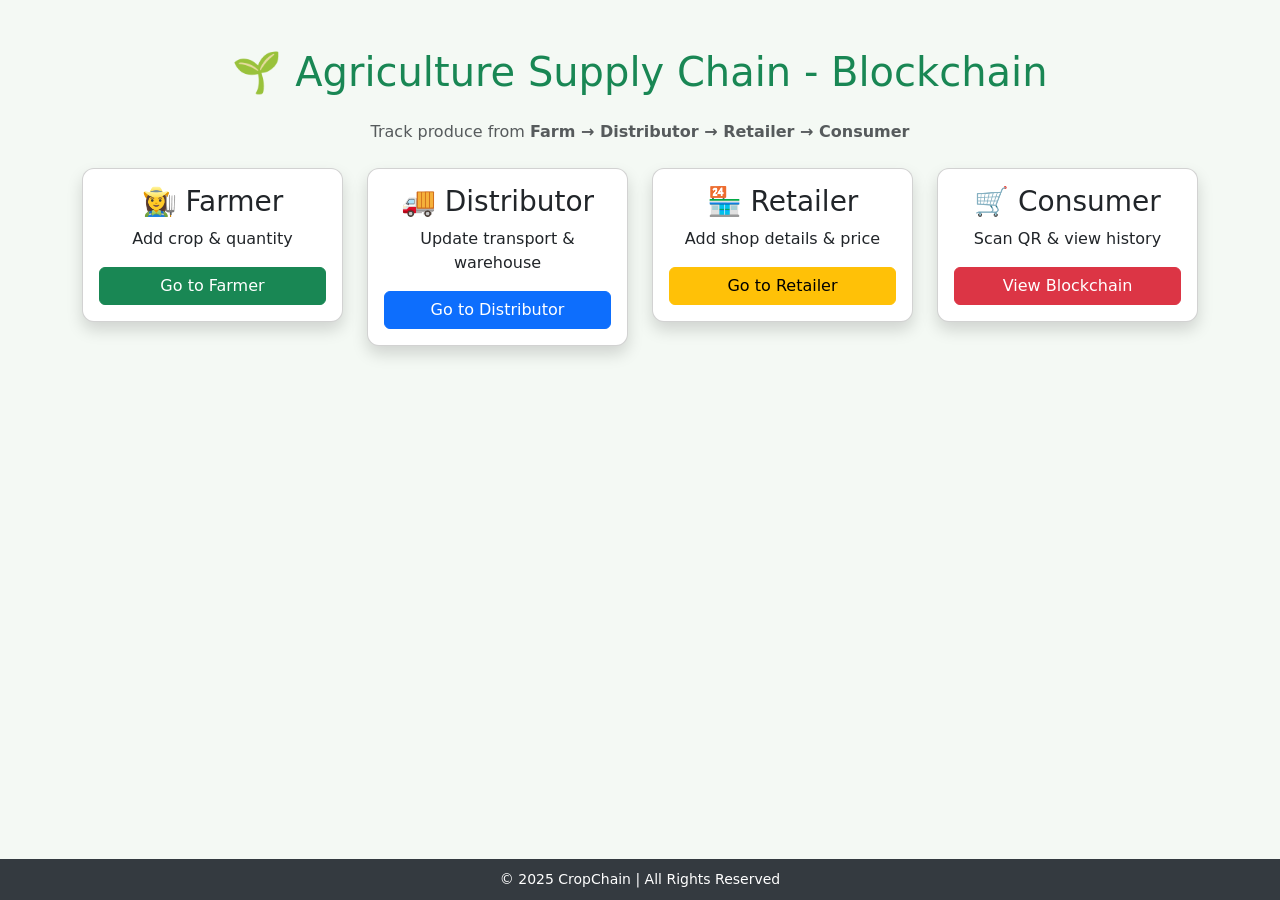
<file: templates/index.html>
<!DOCTYPE html>
<html lang="en">
<head>
  <meta charset="UTF-8">
  <title>Agriculture Blockchain System</title>
  <link rel="stylesheet" href="https://cdn.jsdelivr.net/npm/bootstrap@5.3.3/dist/css/bootstrap.min.css">
  <style>
    body {
      background: #f4f9f4;
    }
    .card {
      border-radius: 12px;
      transition: transform 0.2s;
    }
    .card:hover {
      transform: scale(1.05);
    }
  </style>
</head>
<body class="container mt-5">

  <h1 class="text-center text-success mb-4">🌱 Agriculture Supply Chain - Blockchain</h1>
  <p class="text-center text-muted">Track produce from <b>Farm → Distributor → Retailer → Consumer</b></p>

  <div class="row mt-4">
    <div class="col-md-3">
      <div class="card shadow text-center p-3">
        <h3>👩‍🌾 Farmer</h3>
        <p>Add crop & quantity</p>
        <a href="/farmer" class="btn btn-success">Go to Farmer</a>
      </div>
    </div>

    <div class="col-md-3">
      <div class="card shadow text-center p-3">
        <h3>🚚 Distributor</h3>
        <p>Update transport & warehouse</p>
        <a href="/distributor" class="btn btn-primary">Go to Distributor</a>
      </div>
    </div>

    <div class="col-md-3">
      <div class="card shadow text-center p-3">
        <h3>🏪 Retailer</h3>
        <p>Add shop details & price</p>
        <a href="/retailer" class="btn btn-warning">Go to Retailer</a>
      </div>
    </div>

    <div class="col-md-3">
      <div class="card shadow text-center p-3">
        <h3>🛒 Consumer</h3>
        <p>Scan QR & view history</p>
        <a href="/chain" class="btn btn-danger">View Blockchain</a>
      </div>
    </div>
  </div>
 <!-- Footer -->
<footer class="footer">
  &copy; 2025 CropChain  | All Rights Reserved
</footer>

<style>
  .footer {
    position: fixed;
    bottom: 0;
    left: 0;
    width: 100%;
    background: #343a40;   /* dark footer */
    color: white;
    text-align: center;
    padding: 10px 0;
    font-size: 14px;
  }
</style>



</body>
</html>
</file>
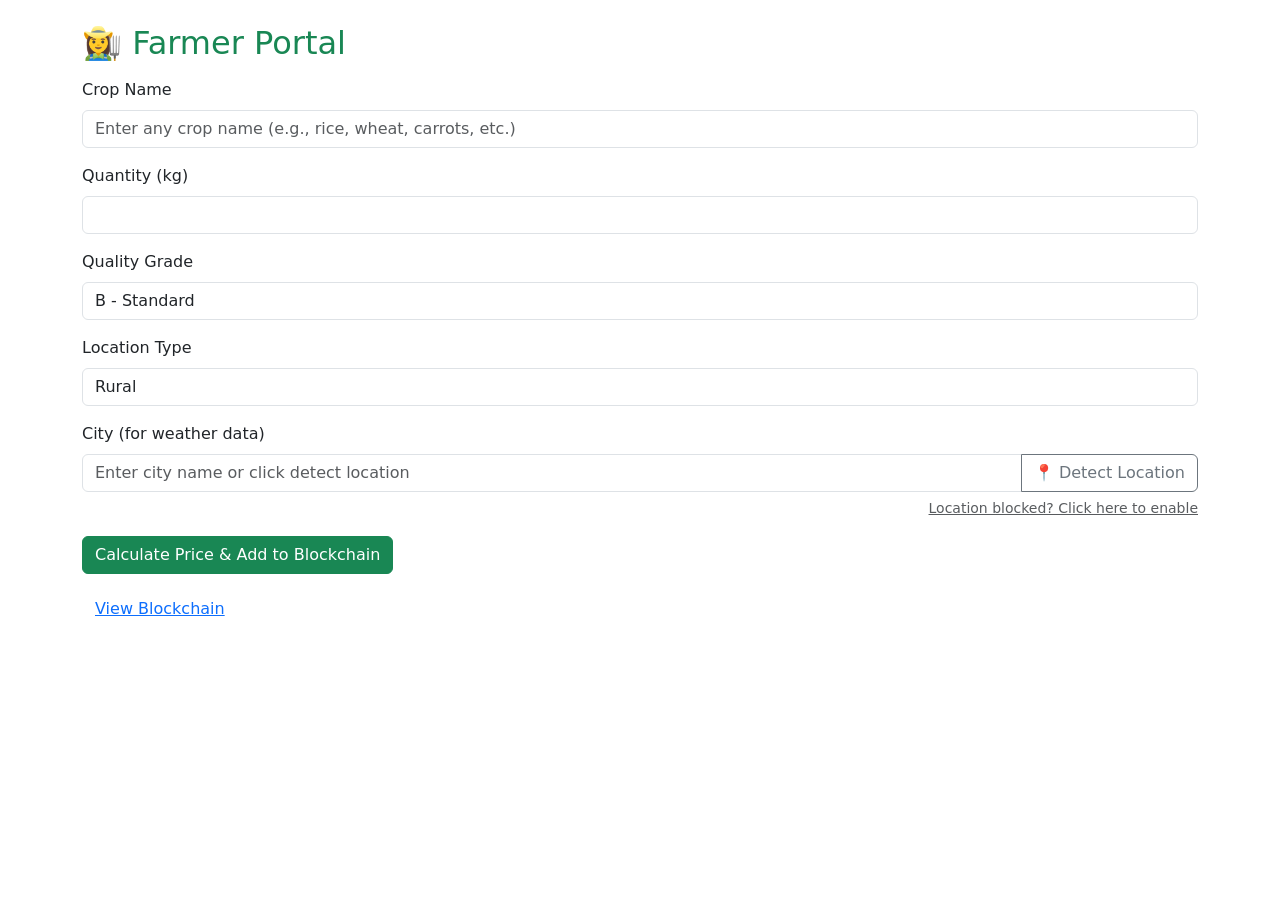
<file: templates/farmer.html>
<!DOCTYPE html>
<html lang="en">
<head>
  <meta charset="UTF-8">
  <title>Farmer Portal</title>
  <link rel="stylesheet" href="https://cdn.jsdelivr.net/npm/bootstrap@5.3.3/dist/css/bootstrap.min.css">
  <style>
    .modal {
      display: none;
      position: fixed;
      z-index: 1000;
      left: 0;
      top: 0;
      width: 100%;
      height: 100%;
      background-color: rgba(0,0,0,0.4);
    }
    .modal-content {
      background-color: #fefefe;
      margin: 15% auto;
      padding: 20px;
      border: 1px solid #888;
      width: 80%;
      max-width: 600px;
      border-radius: 8px;
    }
    .close {
      color: #aaa;
      float: right;
      font-size: 28px;
      font-weight: bold;
      cursor: pointer;
    }
    .close:hover {
      color: black;
    }
  </style>
  <script>
    // Function to open browser-specific location settings
    function showBrowserSettings(event) {
      event.preventDefault();
      if (navigator.userAgent.indexOf('Chrome') !== -1) {
        window.open('chrome://settings/content/location', '_blank');
      } else if (navigator.userAgent.indexOf('Firefox') !== -1) {
        window.open('about:preferences#privacy', '_blank');
      } else if (navigator.userAgent.indexOf('Safari') !== -1) {
        window.open('x-apple.systempreferences:com.apple.preference.security?Privacy_LocationServices', '_blank');
      } else {
        showLocationHelp();
      }
    }
    
    // Show help modal with instructions
    function showLocationHelp() {
      document.getElementById('locationHelpModal').style.display = 'block';
    }

    function closeLocationHelp() {
      document.getElementById('locationHelpModal').style.display = 'none';
    }

    async function getLocation() {
      if (navigator.geolocation) {
        try {
          // First check permission status
          const permissionStatus = await navigator.permissions.query({ name: 'geolocation' });
          
          if (permissionStatus.state === 'denied') {
            // If permission is denied, open browser settings
            if (confirm('Location access is blocked. Would you like to open browser settings to enable it?')) {
              if (navigator.userAgent.indexOf('Chrome') !== -1) {
                // For Chrome
                window.open('chrome://settings/content/location', '_blank');
              } else if (navigator.userAgent.indexOf('Firefox') !== -1) {
                // For Firefox
                window.open('about:preferences#privacy', '_blank');
              } else if (navigator.userAgent.indexOf('Safari') !== -1) {
                // For Safari
                window.open('x-apple.systempreferences:com.apple.preference.security?Privacy_LocationServices', '_blank');
              } else {
                // Generic instructions
                showLocationHelp();
              }
            }
            document.getElementById('locationStatus').innerHTML = 
              '<span class="text-warning">⚠️ Please enable location access in your browser settings and try again.</span>';
            return;
          }

          document.getElementById('locationStatus').innerHTML = 
            '<span class="text-info">⏳ Detecting your location...</span>';
          
          // Request location with high accuracy
          const options = {
            enableHighAccuracy: true,
            timeout: 10000,
            maximumAge: 0
          };
          
          navigator.geolocation.getCurrentPosition(showPosition, showError, options);
          
        } catch (err) {
          console.error('Permission check error:', err);
          // Fallback to normal geolocation request
          navigator.geolocation.getCurrentPosition(showPosition, showError, {
            enableHighAccuracy: true,
            timeout: 10000,
            maximumAge: 0
          });
        }
      } else {
        document.getElementById('locationStatus').innerHTML = 
          '<span class="text-danger">❌ Geolocation is not supported by this browser. Please enter city manually.</span>';
      }
    }

    function showPosition(position) {
      const lat = position.coords.latitude;
      const lon = position.coords.longitude;
      
      document.getElementById('locationStatus').innerHTML = 
        '<span class="text-info">🔄 Getting city name from coordinates...</span>';
      
      // Use reverse geocoding to get city name
      fetch(`https://api.openweathermap.org/geo/1.0/reverse?lat=${lat}&lon=${lon}&limit=1&appid=4c841d833151e03cef03baabc6c7570f`)
        .then(response => {
          if (!response.ok) {
            throw new Error('Network response was not ok');
          }
          return response.json();
        })
        .then(data => {
          if (data && data.length > 0) {
            const cityName = data[0].name;
            document.getElementById('city').value = cityName;
            document.getElementById('locationStatus').innerHTML = 
              `<span class="text-success">✅ Location detected: ${cityName}</span>`;
          } else {
            throw new Error('No city data found');
          }
        })
        .catch(error => {
          console.error('Error:', error);
          document.getElementById('locationStatus').innerHTML = 
            '<span class="text-warning">⚠️ Could not get city name. Please enter manually.</span>';
        });
    }

    function showError(error) {
      let message = '';
      let instructions = '';
      
      switch(error.code) {
        case error.PERMISSION_DENIED:
          message = "Location access was denied.";
          instructions = 
            "<br>To enable location access:" +
            "<br>1. Click the location icon (🔒) in your browser's address bar" +
            "<br>2. Select 'Allow' for location access" +
            "<br>3. Refresh the page and try again" +
            "<br><br>Or simply enter your city name manually.";
          break;
        case error.POSITION_UNAVAILABLE:
          message = "Location information is unavailable.";
          instructions = "<br>Please check your device's location settings or enter city manually.";
          break;
        case error.TIMEOUT:
          message = "Location request timed out.";
          instructions = "<br>Please check your internet connection or enter city manually.";
          break;
        default:
          message = "An unknown error occurred.";
          instructions = "<br>Please enter your city manually.";
      }
      
      document.getElementById('locationStatus').innerHTML = 
        `<span class="text-warning">⚠️ ${message}</span>` +
        `<small class="d-block text-muted">${instructions}</small>` +
        '<button type="button" class="btn btn-link btn-sm p-0" onclick="showLocationHelp()">Need help?</button>';
    }
  </script>
</head>
<body class="container mt-4">
  <h2 class="text-success">👩‍🌾 Farmer Portal</h2>
  <form method="POST" class="mt-3">
    <div class="mb-3">
      <label class="form-label">Crop Name</label>
      <input type="text" name="crop" class="form-control" required 
             placeholder="Enter any crop name (e.g., rice, wheat, carrots, etc.)"
             pattern="[A-Za-z\s]+" title="Please enter a valid crop name using letters only">
    </div>
    <div class="mb-3">
      <label class="form-label">Quantity (kg)</label>
      <input type="number" name="quantity" class="form-control" required min="1" step="0.1">
    </div>
    <div class="mb-3">
      <label class="form-label">Quality Grade</label>
      <select name="quality" class="form-control" required>
        <option value="A">A - Premium</option>
        <option value="B" selected>B - Standard</option>
        <option value="C">C - Basic</option>
      </select>
    </div>
    <div class="mb-3">
      <label class="form-label">Location Type</label>
      <select name="location" class="form-control" required>
        <option value="urban">Urban</option>
        <option value="suburban">Suburban</option>
        <option value="rural" selected>Rural</option>
      </select>
    </div>
    <div class="mb-3">
      <label class="form-label">City (for weather data)</label>
      <div class="input-group">
        <input type="text" id="city" name="city" class="form-control" required 
               placeholder="Enter city name or click detect location"
               pattern="[A-Za-z\s]+" title="Please enter a valid city name">
        <button type="button" class="btn btn-outline-secondary" onclick="getLocation()" id="detectLocationBtn">
          📍 Detect Location
        </button>
      </div>
      <div class="text-end mt-1">
        <small><a href="#" onclick="showBrowserSettings(event)" class="text-muted">Location blocked? Click here to enable</a></small>
      </div>
      <small id="locationStatus" class="form-text text-muted"></small>
    </div>
    <button type="submit" class="btn btn-success">Calculate Price & Add to Blockchain</button>
  </form>
  <a href="/chain" class="btn btn-link mt-3">View Blockchain</a>

  <!-- Location Help Modal -->
  <div id="locationHelpModal" class="modal">
    <div class="modal-content">
      <span class="close" onclick="closeLocationHelp()">&times;</span>
      <h4>📍 Location Access Help</h4>
      <hr>
      <h5>Chrome/Edge:</h5>
      <ol>
        <li>Look for the location icon (🔒) in the address bar</li>
        <li>Click it and select "Allow"</li>
        <li>Refresh the page</li>
        <li>Click "Detect Location" again</li>
      </ol>
      <h5>Firefox:</h5>
      <ol>
        <li>Click the shield icon in the address bar</li>
        <li>Select "Allow" for Location</li>
        <li>Refresh the page</li>
        <li>Click "Detect Location" again</li>
      </ol>
      <h5>Mobile Devices:</h5>
      <ol>
        <li>Check if location services are enabled in your device settings</li>
        <li>Allow location access for your browser in device settings</li>
        <li>Refresh the page</li>
        <li>Click "Detect Location" again</li>
      </ol>
      <p class="text-muted mt-3">
        Note: If you prefer not to share your location, you can always enter your city name manually.
      </p>
    </div>
  </div>
</body>
</html>
</file>
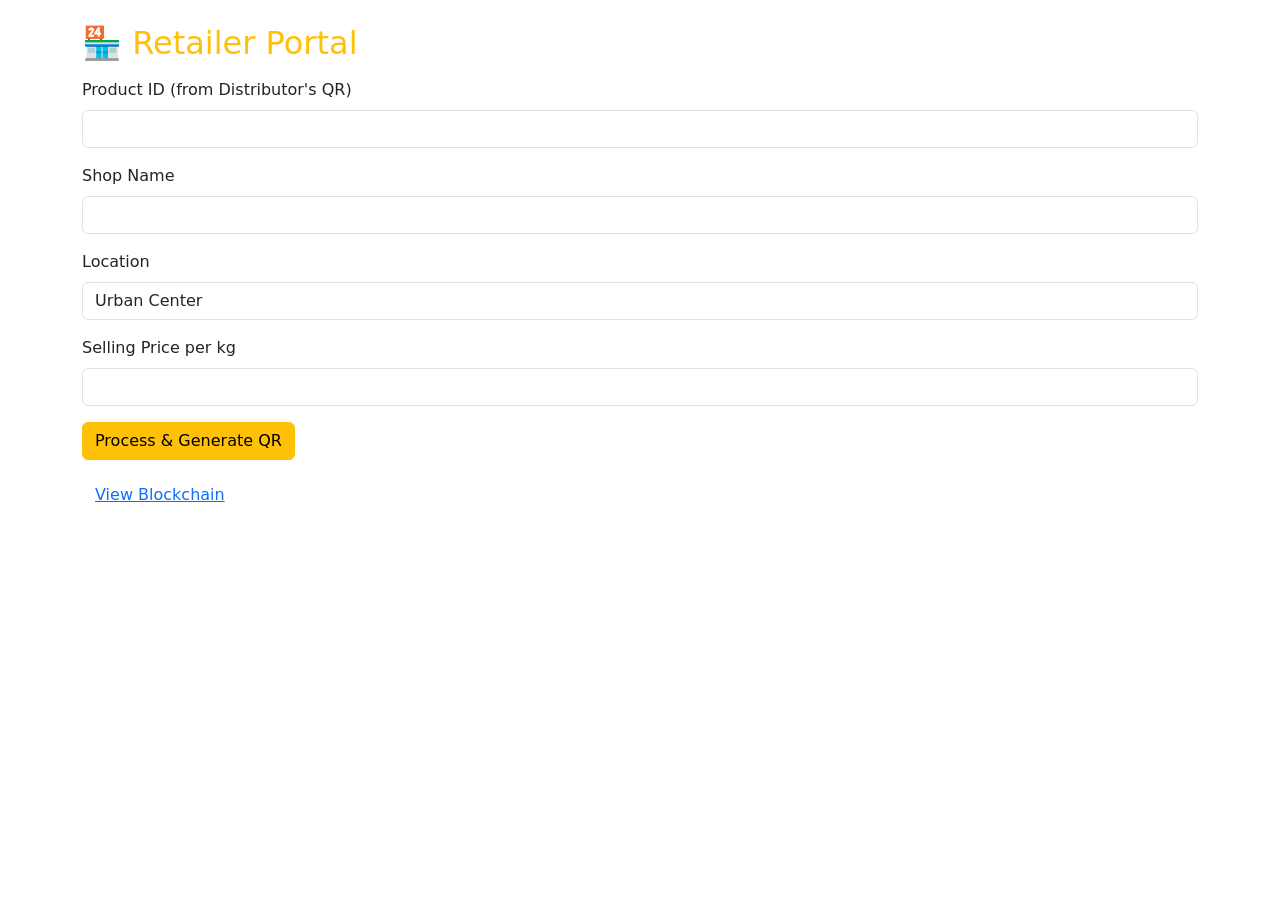
<file: templates/retailer.html>
<!DOCTYPE html>
<html lang="en">
<head>
  <meta charset="UTF-8">
  <title>Retailer Portal</title>
  <link rel="stylesheet" href="https://cdn.jsdelivr.net/npm/bootstrap@5.3.3/dist/css/bootstrap.min.css">
</head>
<body class="container mt-4">
  <h2 class="text-warning">🏪 Retailer Portal</h2>
  <form method="POST" class="mt-3">
    <div class="mb-3">
      <label class="form-label">Product ID (from Distributor's QR)</label>
      <input type="text" name="product_id" class="form-control" required>
    </div>
    <div class="mb-3">
      <label class="form-label">Shop Name</label>
      <input type="text" name="shop" class="form-control" required>
    </div>
    <div class="mb-3">
      <label class="form-label">Location</label>
      <select name="location" class="form-control" required>
        <option value="urban">Urban Center</option>
        <option value="suburban">Suburban Area</option>
        <option value="rural">Rural Area</option>
      </select>
    </div>
    <div class="mb-3">
      <label class="form-label">Selling Price per kg</label>
      <input type="number" step="0.01" name="price" class="form-control" required>
    </div>
    <button type="submit" class="btn btn-warning">Process & Generate QR</button>
  </form>
  <a href="/chain" class="btn btn-link mt-3">View Blockchain</a>
</body>
</html>
</file>
